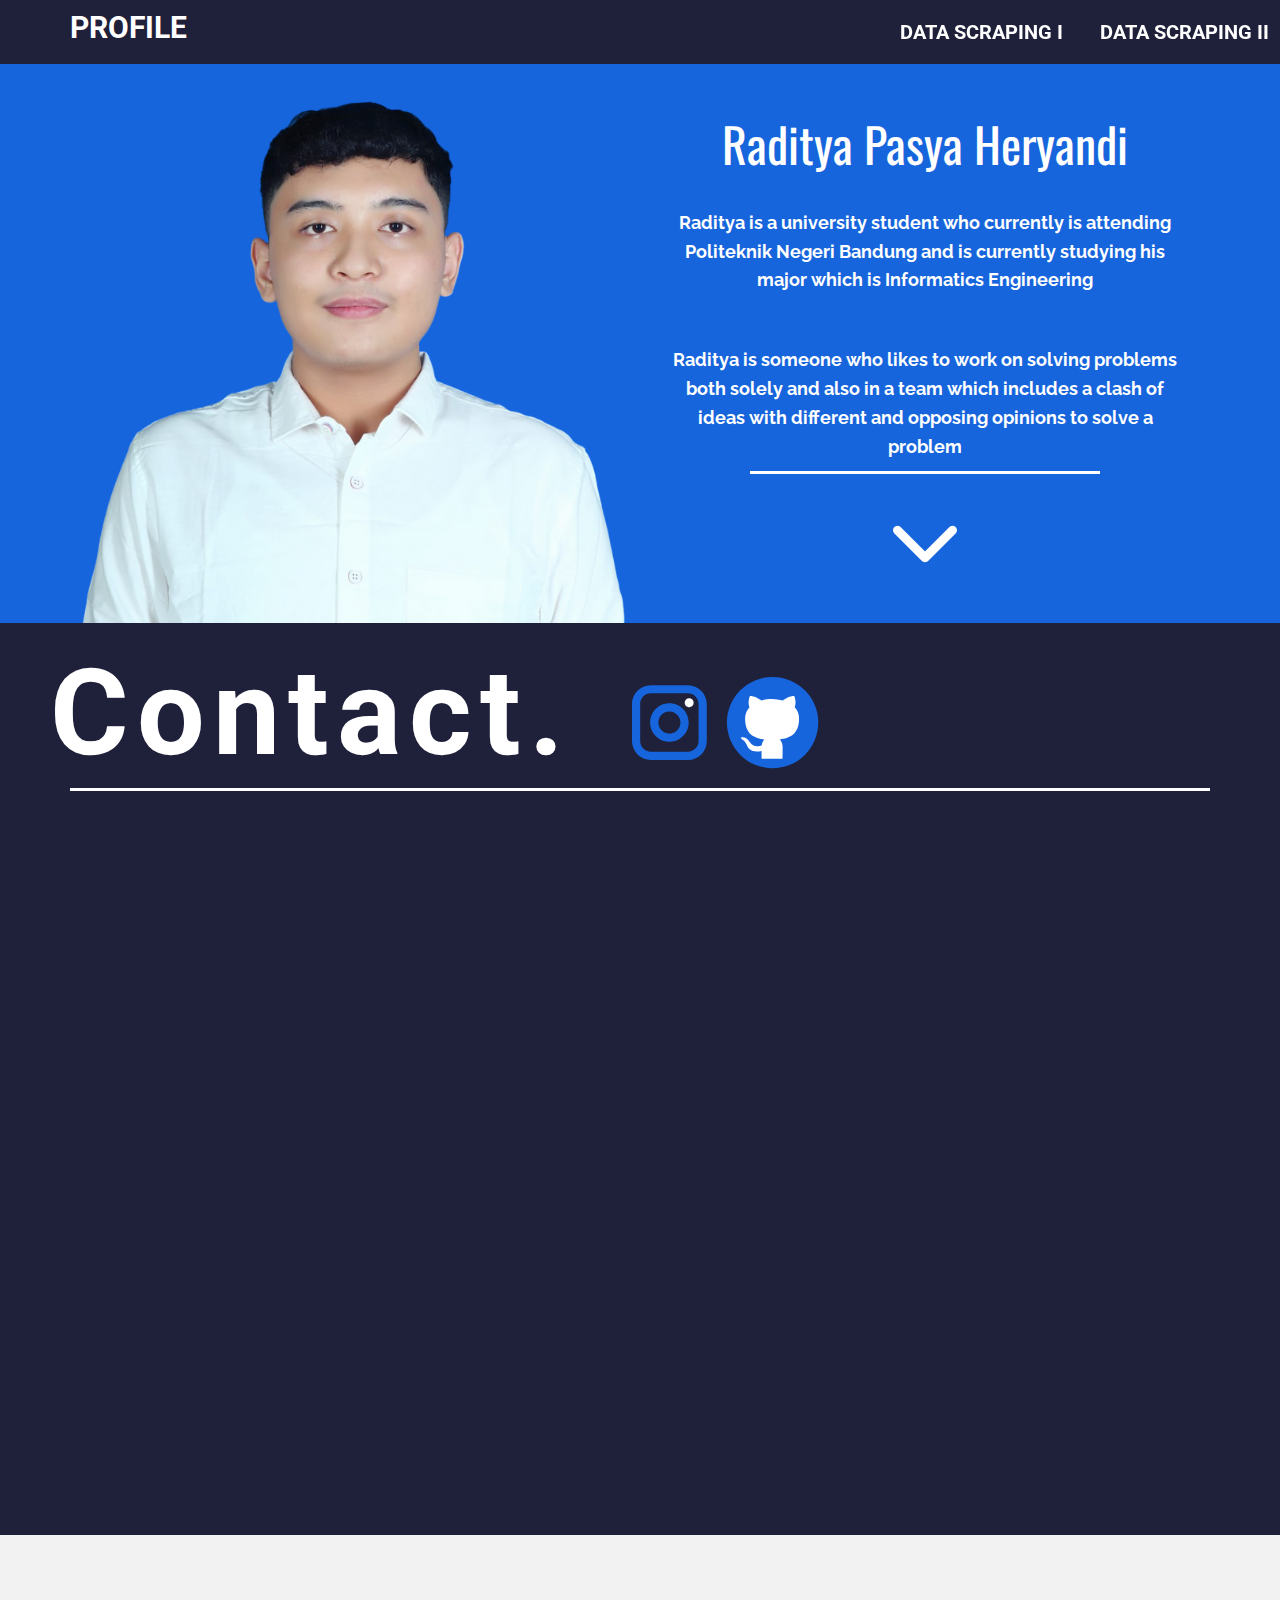
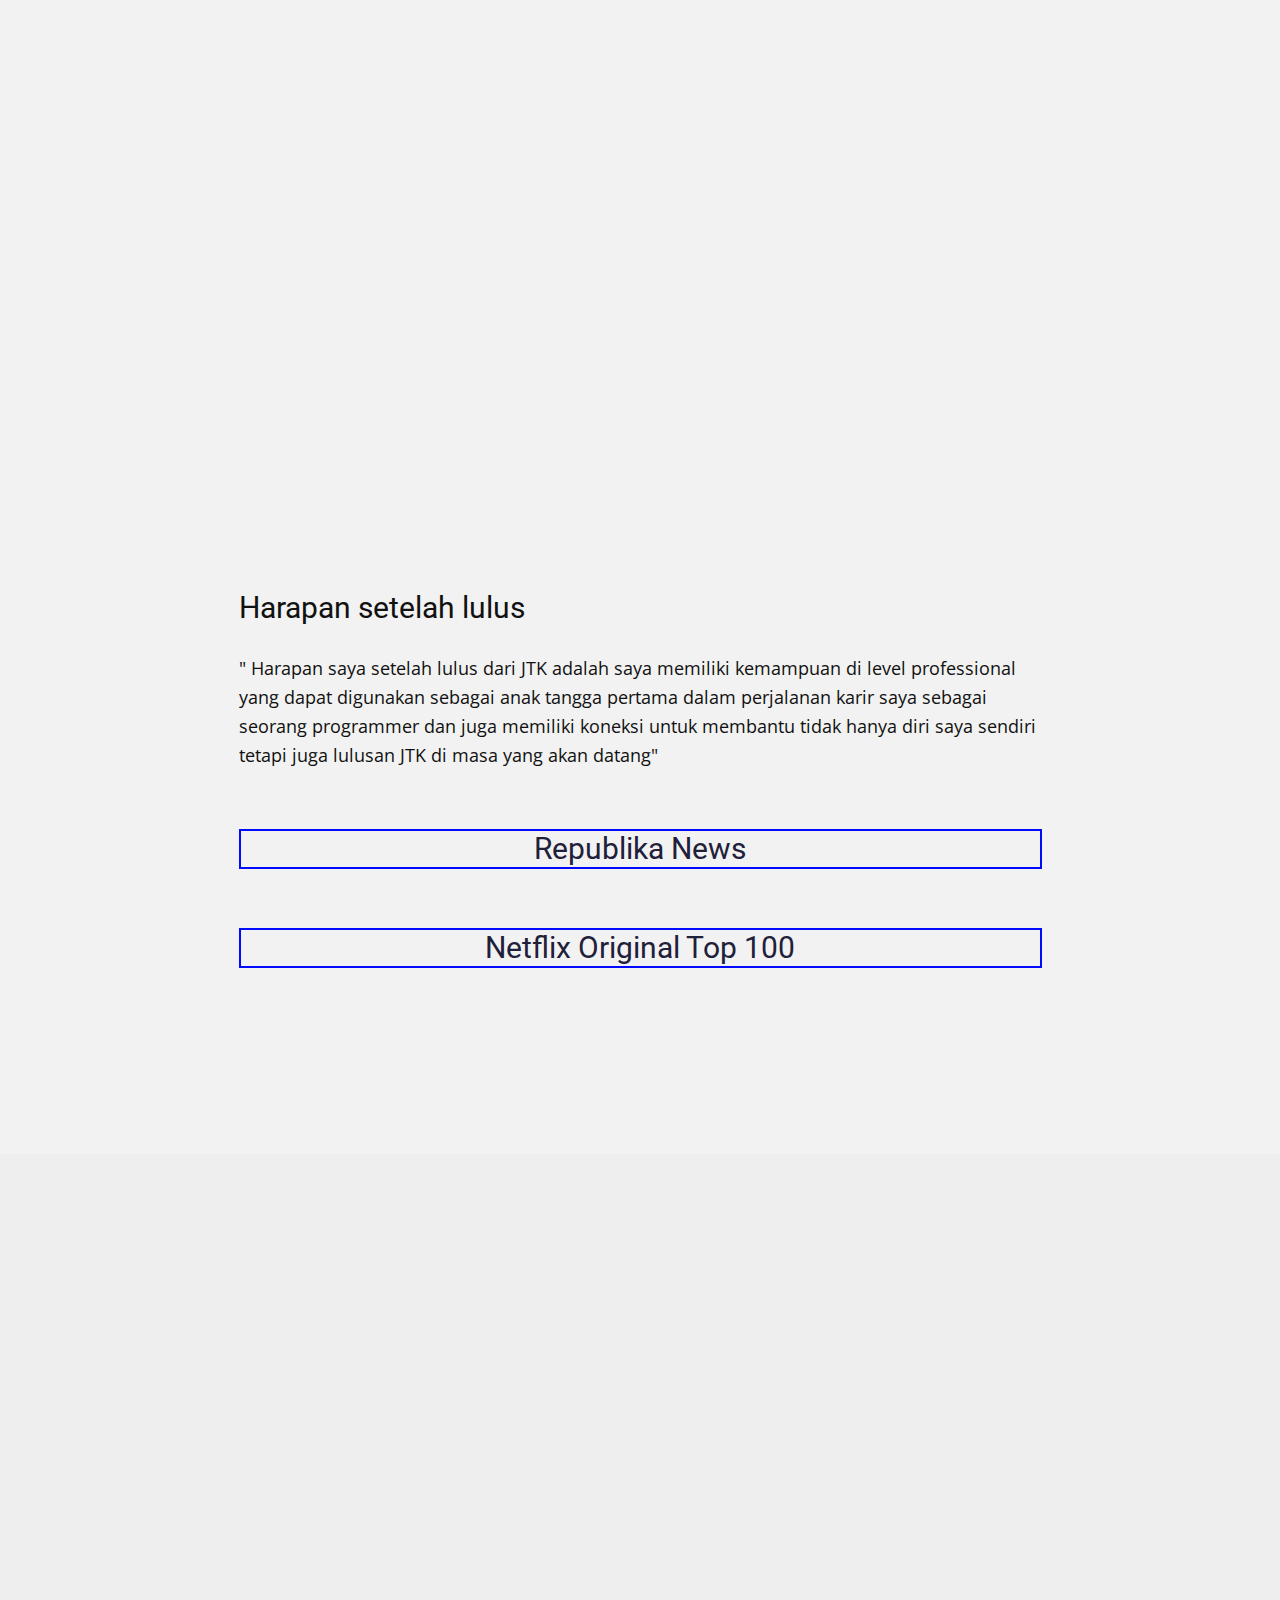
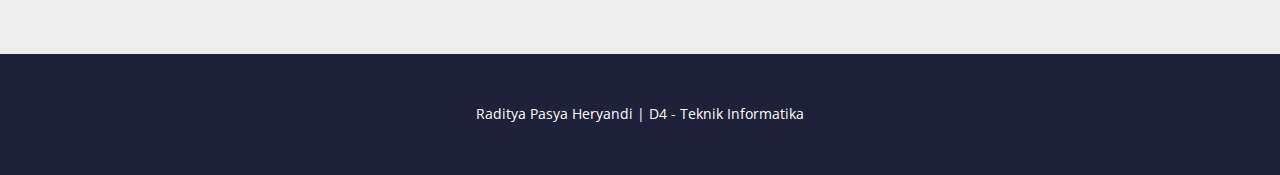
<file: index.html>
<!DOCTYPE html>
<html style="font-size: 16px;">
  <head>
    <meta name="viewport" content="width=device-width, initial-scale=1.0">
    <meta charset="utf-8">
    <meta name="keywords" content="portfolio">
    <meta name="description" content="">
    <meta name="page_type" content="np-template-header-footer-from-plugin">
    <title>Raditya PH</title>
    <link rel="stylesheet" href="nicepage.css" media="screen">
<link rel="stylesheet" href="Raditya-PH.css" media="screen">
    <script class="u-script" type="text/javascript" src="jquery-1.9.1.min.js" defer=""></script>
    <script class="u-script" type="text/javascript" src="nicepage.js" defer=""></script>
    <meta name="generator" content="Nicepage 4.5.5, nicepage.com">
    <link id="u-theme-google-font" rel="stylesheet" href="https://fonts.googleapis.com/css?family=Roboto:100,100i,300,300i,400,400i,500,500i,700,700i,900,900i|Open+Sans:300,300i,400,400i,500,500i,600,600i,700,700i,800,800i">
    <link id="u-page-google-font" rel="stylesheet" href="https://fonts.googleapis.com/css?family=Oswald:200,300,400,500,600,700|Raleway:100,100i,200,200i,300,300i,400,400i,500,500i,600,600i,700,700i,800,800i,900,900i">
    
    
    
    
    
    
    <script type="application/ld+json">{
		"@context": "http://schema.org",
		"@type": "Organization",
		"name": ""
}</script>

<script type="text/javascript">
  $(function(){
      $.get('headline.json',function(obj){

          var str = "<table border=1;>";

          str+="<tr><td>No</td><td>Judul Headline</td><td>Kategori</td><td>Publikasi</td><td>Waktu Scraping</td></tr>";

          $.each(obj, function(n,data){
              str+="<tr><td>"+(n+1)+"</td>";
              str+="<td>"+data.Judul+"</td>";
              str+="<td>"+data.Kategori+"</td>";
              str+="<td>"+data.Waktu_publish+"</td>";
              str+="<td>"+data.Waktu_scrapping+"</td></tr>";
          });
          
          str += "</table>";
          $('#headline_json').html(str);
      });
  });
</script>


    <meta name="theme-color" content="#1f203a">
    <meta property="og:title" content="Raditya PH">
    <meta property="og:type" content="website">
  </head>
  <body data-home-page="https://website1464631.nicepage.io/Raditya-PH.html?version=259bb957-b21d-436d-8019-675a8b0368ab" data-home-page-title="Raditya PH" class="u-body u-xl-mode"><header class="u-clearfix u-header u-palette-1-base u-header" id="sec-ab9d"><div class="u-clearfix u-sheet u-sheet-1">
        <h3 class="u-headline u-text u-text-1">
          <a href="/">PROFILE</a>
          <a href="News.html" style = font-size:20px;top:20px;left:900px;position:fixed;>DATA SCRAPING I</a>
          <a href="Netflixs.html" style = font-size:20px;top:20px;left:1100px;position:fixed;>DATA SCRAPING II</a>
        </h3>
      </div></header>
    <section class="u-align-left u-clearfix u-palette-1-base u-valign-middle u-section-1" id="carousel_2505">
      <div class="u-custom-color-3 u-expanded-width u-shape u-shape-rectangle u-shape-1"></div>
      <div class="u-clearfix u-layout-wrap u-layout-wrap-1">
        <div class="u-layout">
          <div class="u-layout-row">
            <div class="u-container-style u-image u-layout-cell u-right-cell u-size-30 u-image-1" data-image-width="720" data-image-height="1080" data-animation-name="customAnimationIn" data-animation-duration="2500" data-animation-direction="" data-animation-delay="500">
              <div class="u-container-layout u-container-layout-1"></div>
            </div>
            <div class="u-container-style u-layout-cell u-left-cell u-size-30 u-layout-cell-2">
              <div class="u-container-layout u-container-layout-2">
                <h1 class="u-align-center u-custom-font u-font-oswald u-text u-text-1">Raditya Pasya Heryandi</h1>
                <p class="u-align-center u-custom-font u-font-raleway u-text u-text-2">
                  <span style="font-size: 18px;"><b>Raditya is a university student who currently is attending Politeknik Negeri Bandung and is currently studying his major which is Informatics Engineering</b>
                  </span>
                  <br>
                  <br>
                  <br>
                  <span style="font-size: 18px;"><b>Raditya is someone who likes to work on solving problems both solely and also in a team which includes a clash of ideas with different and opposing opinions to solve a problem</b>
                  </span>
                </p>
                <div class="u-border-3 u-border-white u-line u-line-horizontal u-line-1"></div><span class="u-file-icon u-icon u-text-white u-icon-1"><img src="images/1.png" alt=""></span>
              </div>
            </div>
          </div>
        </div>
      </div>
      <h1 class="u-text u-text-body-alt-color u-text-3" data-animation-name="customAnimationIn" data-animation-duration="1000">Contact.</h1>
      <div class="u-social-icons u-spacing-10 u-social-icons-1">
        <a class="u-social-url" title="instagram" target="_blank" href="https://www.instagram.com/raditphr/"><span class="u-icon u-social-icon u-social-instagram u-text-custom-color-3 u-icon-2"><svg class="u-svg-link" preserveAspectRatio="xMidYMin slice" viewBox="0 0 112 112" style=""><use xlink:href="#svg-cbbf"></use></svg><svg class="u-svg-content" viewBox="0 0 112 112" x="0" y="0" id="svg-cbbf"><path fill="currentColor" d="M55.9,32.9c-12.8,0-23.2,10.4-23.2,23.2s10.4,23.2,23.2,23.2s23.2-10.4,23.2-23.2S68.7,32.9,55.9,32.9z
	 M55.9,69.4c-7.4,0-13.3-6-13.3-13.3c-0.1-7.4,6-13.3,13.3-13.3s13.3,6,13.3,13.3C69.3,63.5,63.3,69.4,55.9,69.4z"></path><path fill="#FFFFFF" d="M79.7,26.8c-3,0-5.4,2.5-5.4,5.4s2.5,5.4,5.4,5.4c3,0,5.4-2.5,5.4-5.4S82.7,26.8,79.7,26.8z"></path><path fill="currentColor" d="M78.2,11H33.5C21,11,10.8,21.3,10.8,33.7v44.7c0,12.6,10.2,22.8,22.7,22.8h44.7c12.6,0,22.7-10.2,22.7-22.7
	V33.7C100.8,21.1,90.6,11,78.2,11z M91,78.4c0,7.1-5.8,12.8-12.8,12.8H33.5c-7.1,0-12.8-5.8-12.8-12.8V33.7
	c0-7.1,5.8-12.8,12.8-12.8h44.7c7.1,0,12.8,5.8,12.8,12.8V78.4z"></path></svg></span>
        </a>
        <a class="u-social-url" target="_blank" data-type="Github" title="Github" href="https://github.com/RaditPasya"><span class="u-icon u-social-github u-social-icon u-text-custom-color-3 u-icon-3"><svg class="u-svg-link" preserveAspectRatio="xMidYMin slice" viewBox="0 0 112 112" style=""><use xlink:href="#svg-c22e"></use></svg><svg class="u-svg-content" viewBox="0 0 112 112" x="0" y="0" id="svg-c22e"><circle fill="currentColor" cx="56.1" cy="56.1" r="55"></circle><path fill="#FFFFFF" d="M88,51.3c0-5.5-1.9-10.2-5.3-13.7c0.6-1.3,2.3-6.5-0.5-13.5c0,0-4.2-1.4-14,5.3c-4.1-1.1-8.4-1.7-12.7-1.8
	c-4.3,0-8.7,0.6-12.7,1.8c-9.7-6.6-14-5.3-14-5.3c-2.8,7-1,12.2-0.5,13.5C25,41.2,23,45.7,23,51.3c0,19.6,11.9,23.9,23.3,25.2
	c-1.5,1.3-2.8,3.5-3.2,6.8c-3,1.3-10.2,3.6-14.9-4.3c0,0-2.7-4.9-7.8-5.3c0,0-5-0.1-0.4,3.1c0,0,3.3,1.6,5.6,7.5c0,0,3,9.1,17.2,6
	c0,4.3,0.1,8.3,0.1,9.5h25.2c0-1.7,0.1-7.2,0.1-14c0-4.7-1.7-7.9-3.4-9.4C76,75.2,88,70.9,88,51.3z"></path></svg></span>
        </a>
      </div>
    </section>
    <section class="u-align-left u-clearfix u-palette-1-base u-section-2" id="sec-34ca">
      <div class="u-clearfix u-sheet u-sheet-1">
        <div class="u-border-3 u-border-white u-expanded-width u-line u-line-horizontal u-line-1"></div>
        <div class="u-container-style u-group u-palette-1-base u-group-1" data-animation-name="customAnimationIn" data-animation-duration="1000">
          <div class="u-container-layout u-container-layout-1">
            <h1 class="u-text u-text-body-alt-color u-text-1">Technical Skills</h1>
            <h3 class="u-text u-text-2">"A good craftsman never blames his tools"</h3>
            <ul class="u-text u-text-3">
              <li> Programming language : C and Java</li>
              <li> Programs&nbsp; &nbsp; &nbsp; &nbsp; &nbsp; &nbsp; &nbsp; &nbsp; &nbsp; &nbsp; &nbsp; &nbsp; &nbsp;: Microsoft Word , Microsoft Excel, Clip Studio Paint</li>
              <li>Languages&nbsp; &nbsp; &nbsp; &nbsp; &nbsp; &nbsp; &nbsp; &nbsp; &nbsp; &nbsp; &nbsp; &nbsp;: Indonesian (Mother tongue) , English, Sundanese<br>
              </li>
              <li>Soft Skills&nbsp; &nbsp; &nbsp; &nbsp; &nbsp; &nbsp; &nbsp; &nbsp; &nbsp; &nbsp; &nbsp; &nbsp; &nbsp;: Public speaking</li>
            </ul>
          </div>
        </div>
      </div>
    </section>
    <section class="u-align-center u-clearfix u-grey-5 u-section-3" id="sec-11fa">
      <div class="u-clearfix u-sheet u-sheet-1">
        <div class="u-align-center u-container-style u-group u-group-1" data-animation-name="customAnimationIn" data-animation-duration="1000">
          <div class="u-container-layout">
            <h1 class="u-text u-text-default u-text-1">DRAWING</h1>
            <div class="u-expanded-width u-palette-1-base u-shape u-shape-rectangle u-shape-1"></div>
            <div class="u-shape u-shape-rectangle u-white u-shape-2"></div>
            <div id="carousel-2ceb" data-interval="5000" data-u-ride="carousel" class="u-carousel u-slider u-slider-1">
              <ol class="u-absolute-hcenter u-carousel-indicators u-carousel-indicators-1">
                <li data-u-target="#carousel-2ceb" class="u-active u-custom-color-3" data-u-slide-to="0"></li>
                <li data-u-target="#carousel-2ceb" class="u-custom-color-3" data-u-slide-to="1"></li>
                <li data-u-target="#carousel-2ceb" class="u-custom-color-3" data-u-slide-to="2"></li>
                <li data-u-target="#carousel-2ceb" class="u-custom-color-3" data-u-slide-to="3"></li>
              </ol>
              <div class="u-carousel-inner" role="listbox">
                <div class="u-active u-align-center u-carousel-item u-container-style u-shape-rectangle u-slide">
                  <div class="u-container-layout u-container-layout-2">
                    <img class="u-image u-image-default u-preserve-proportions u-image-1" src="images/pp-removebg-preview.png" alt="" data-image-width="500" data-image-height="500">
                  </div>
                </div>
                <div class="u-align-center u-carousel-item u-container-style u-image u-slide u-image-2" data-image-width="1680" data-image-height="1050">
                  <div class="u-container-layout u-container-layout-3"></div>
                </div>
                <div class="u-carousel-item u-container-style u-image u-slide u-image-3" data-image-width="1280" data-image-height="576">
                  <div class="u-container-layout u-container-layout-4"></div>
                </div>
                <div class="u-carousel-item u-container-style u-image u-slide u-image-4" data-image-width="730" data-image-height="1080">
                  <div class="u-container-layout u-valign-middle u-container-layout-5"></div>
                </div>
              </div>
              <a class="u-absolute-vcenter u-carousel-control u-carousel-control-prev u-icon-circle u-spacing-9 u-white u-carousel-control-1" href="#carousel-2ceb" role="button" data-u-slide="prev">
                <span aria-hidden="true">
                  <svg viewBox="0 0 477.175 477.175"><path d="M145.188,238.575l215.5-215.5c5.3-5.3,5.3-13.8,0-19.1s-13.8-5.3-19.1,0l-225.1,225.1c-5.3,5.3-5.3,13.8,0,19.1l225.1,225
                    c2.6,2.6,6.1,4,9.5,4s6.9-1.3,9.5-4c5.3-5.3,5.3-13.8,0-19.1L145.188,238.575z"></path></svg>
                </span>
                <span class="sr-only">+Previous</span>
              </a>
              <a class="u-absolute-vcenter u-carousel-control u-carousel-control-next u-icon-circle u-spacing-9 u-white u-carousel-control-2" href="#carousel-2ceb" role="button" data-u-slide="next">
                <span aria-hidden="true">
                  <svg viewBox="0 0 477.175 477.175"><path d="M360.731,229.075l-225.1-225.1c-5.3-5.3-13.8-5.3-19.1,0s-5.3,13.8,0,19.1l215.5,215.5l-215.5,215.5
                    c-5.3,5.3-5.3,13.8,0,19.1c2.6,2.6,6.1,4,9.5,4c3.4,0,6.9-1.3,9.5-4l225.1-225.1C365.931,242.875,365.931,234.275,360.731,229.075z"></path></svg>
                </span>
                <span class="sr-only">+Next</span>
              </a>
            </div>
            <p class="u-custom-font u-font-raleway u-text u-text-default u-text-2">One of Raditya's hobbies is drawing and here are 4 of his works.</p>
          </div>
        </div>
      </div>
    </section>
    <section class="u-clearfix u-grey-5 u-section-4" id="sec-90b6">
      <div class="u-clearfix u-sheet u-sheet-1">
        <h3 class="u-align-left u-text u-text-1">Harapan setelah lulus</h3>
        <p class="u-align-left u-text u-text-2">" Harapan saya setelah lulus dari JTK adalah saya memiliki kemampuan di level professional yang dapat digunakan sebagai anak tangga pertama dalam perjalanan karir saya sebagai seorang programmer dan juga memiliki koneksi untuk membantu tidak hanya diri saya sendiri tetapi juga lulusan JTK di masa yang akan datang"</p>
        <a href="News.html">
          <h3 style="text-align:center; border:2px solid #000AFF" class="u-text u-text-3">Republika News</h3>
        </a>
        <a href="Netflixs.html">
          <h3 style="text-align:center; border:2px solid #000AFF" class="u-text u-text-3">Netflix Original Top 100</h3>
        </a>
      </div>
    </section>
    <section class="u-clearfix u-grey-light-2 u-typography-custom-page-typography-12--Map u-section-5" id="sec-5b16">
      <div class="u-clearfix u-sheet u-sheet-1">
        <div class="u-expanded u-grey-light-2 u-map">
          <div class="embed-responsive">
            <iframe class="embed-responsive-item" src="https://www.google.com/maps/embed?pb=!1m18!1m12!1m3!1d3961.153515811438!2d107.57158381434702!3d-6.8722020691489565!2m3!1f0!2f0!3f0!3m2!1i1024!2i768!4f13.1!3m3!1m2!1s0x2e68e420abc30acf%3A0x10569255865460a5!2sPoliteknik%20Negeri%20Bandung!5e0!3m2!1sen!2sid!4v1645416007720!5m2!1sen!2sid" data-map="[base64]"></iframe>
          </div>
        </div>
      </div>
    </section>
    
    <div id="headline_json"></div>
    
    <footer class="u-align-center u-clearfix u-footer u-palette-1-base u-footer" id="sec-0f65"><div class="u-clearfix u-sheet u-sheet-1">
        <p class="u-small-text u-text u-text-variant u-text-1">Raditya Pasya Heryandi | D4 - Teknik Informatika</p>
      </div></footer>
  </body>
</html>
</file>
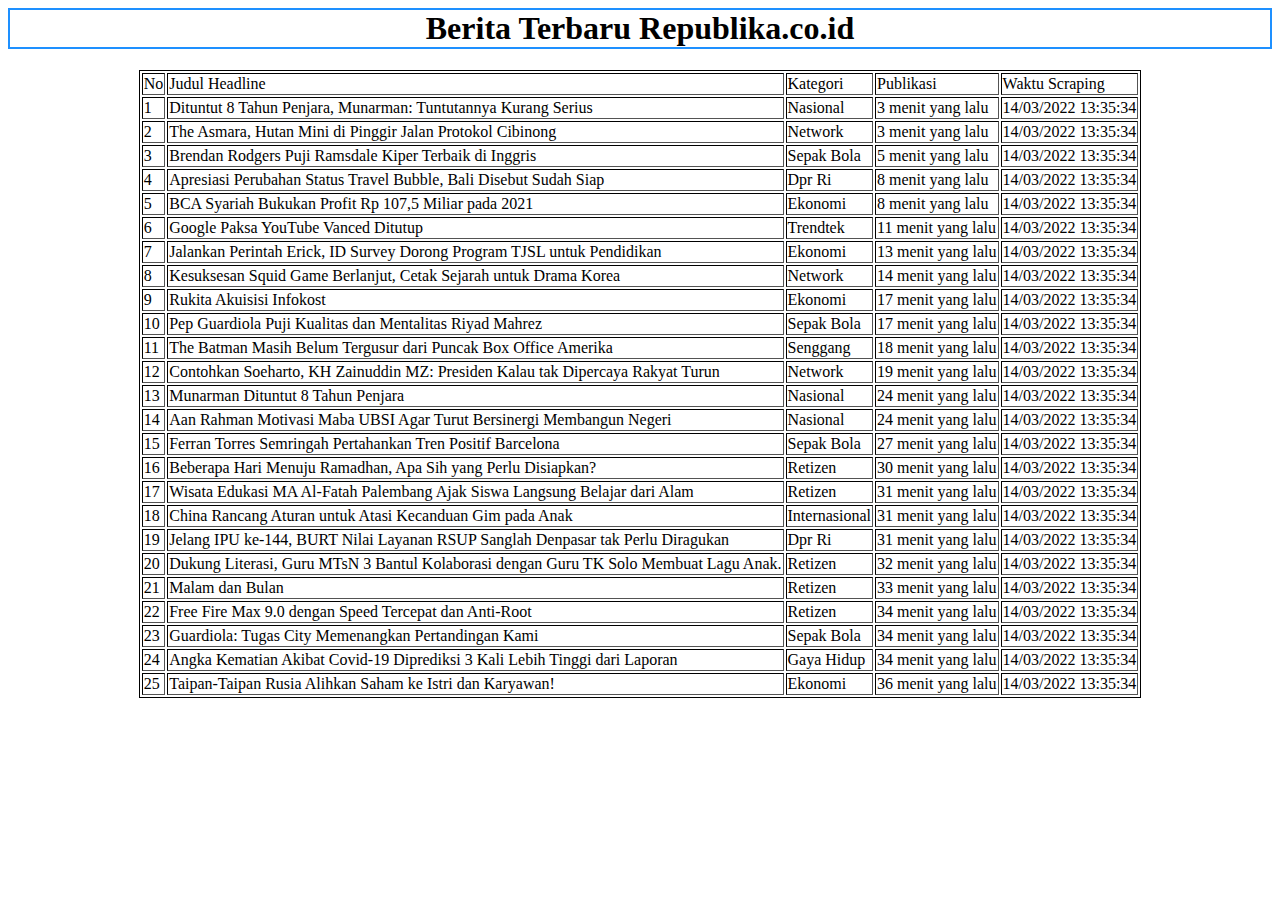
<file: headline_json.html>
<html>
<head>
        <title >Membaca File Json</title>
        <script src="jquery-1.9.1.min.js"></script>

    <script type="text/javascript">
            $(function(){
                $.get('headline.json',function(obj){

                    var str = "<table border=1;>";

                    str+="<tr><td>No</td><td>Judul Headline</td><td>Kategori</td><td>Publikasi</td><td>Waktu Scraping</td></tr>";

                    $.each(obj, function(n,data){
                        str+="<tr><td>"+(n+1)+"</td>";
                        str+="<td>"+data.Judul+"</td>";
                        str+="<td>"+data.Kategori+"</td>";
                        str+="<td>"+data.Waktu_publish+"</td>";
                        str+="<td>"+data.Waktu_scrapping+"</td></tr>";
                    });
                    
                    str += "</table>";
                    $('#headline_json').html(str);
                });
            });
        </script>
</head>
<body>
    <body ></body>
    <h1 style="text-align:center; border:2px solid DodgerBlue;" > Berita Terbaru Republika.co.id</h1>
    <style>
        table {border:1px solid black;margin-left:auto;margin-right:auto;}
    </style>
    </table>
    <div id="headline_json"></div>
</body>
</html>
</file>
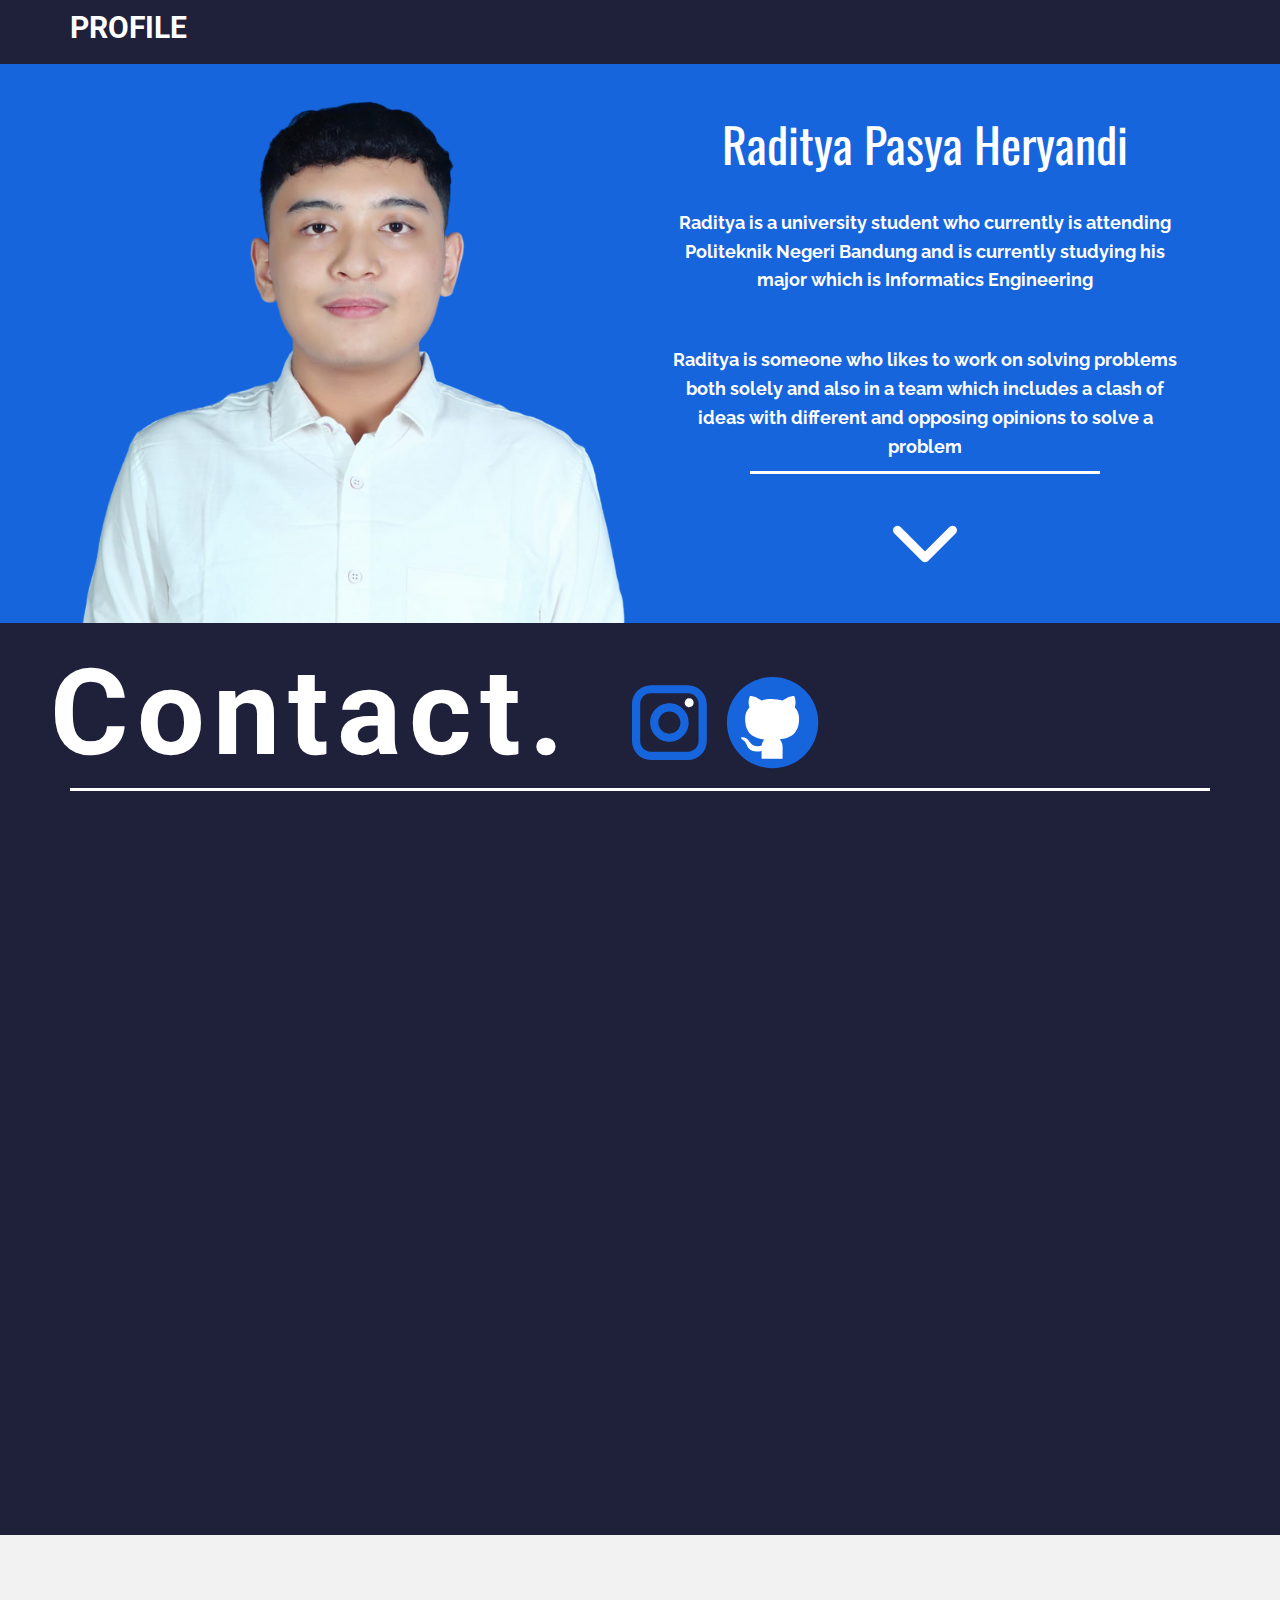
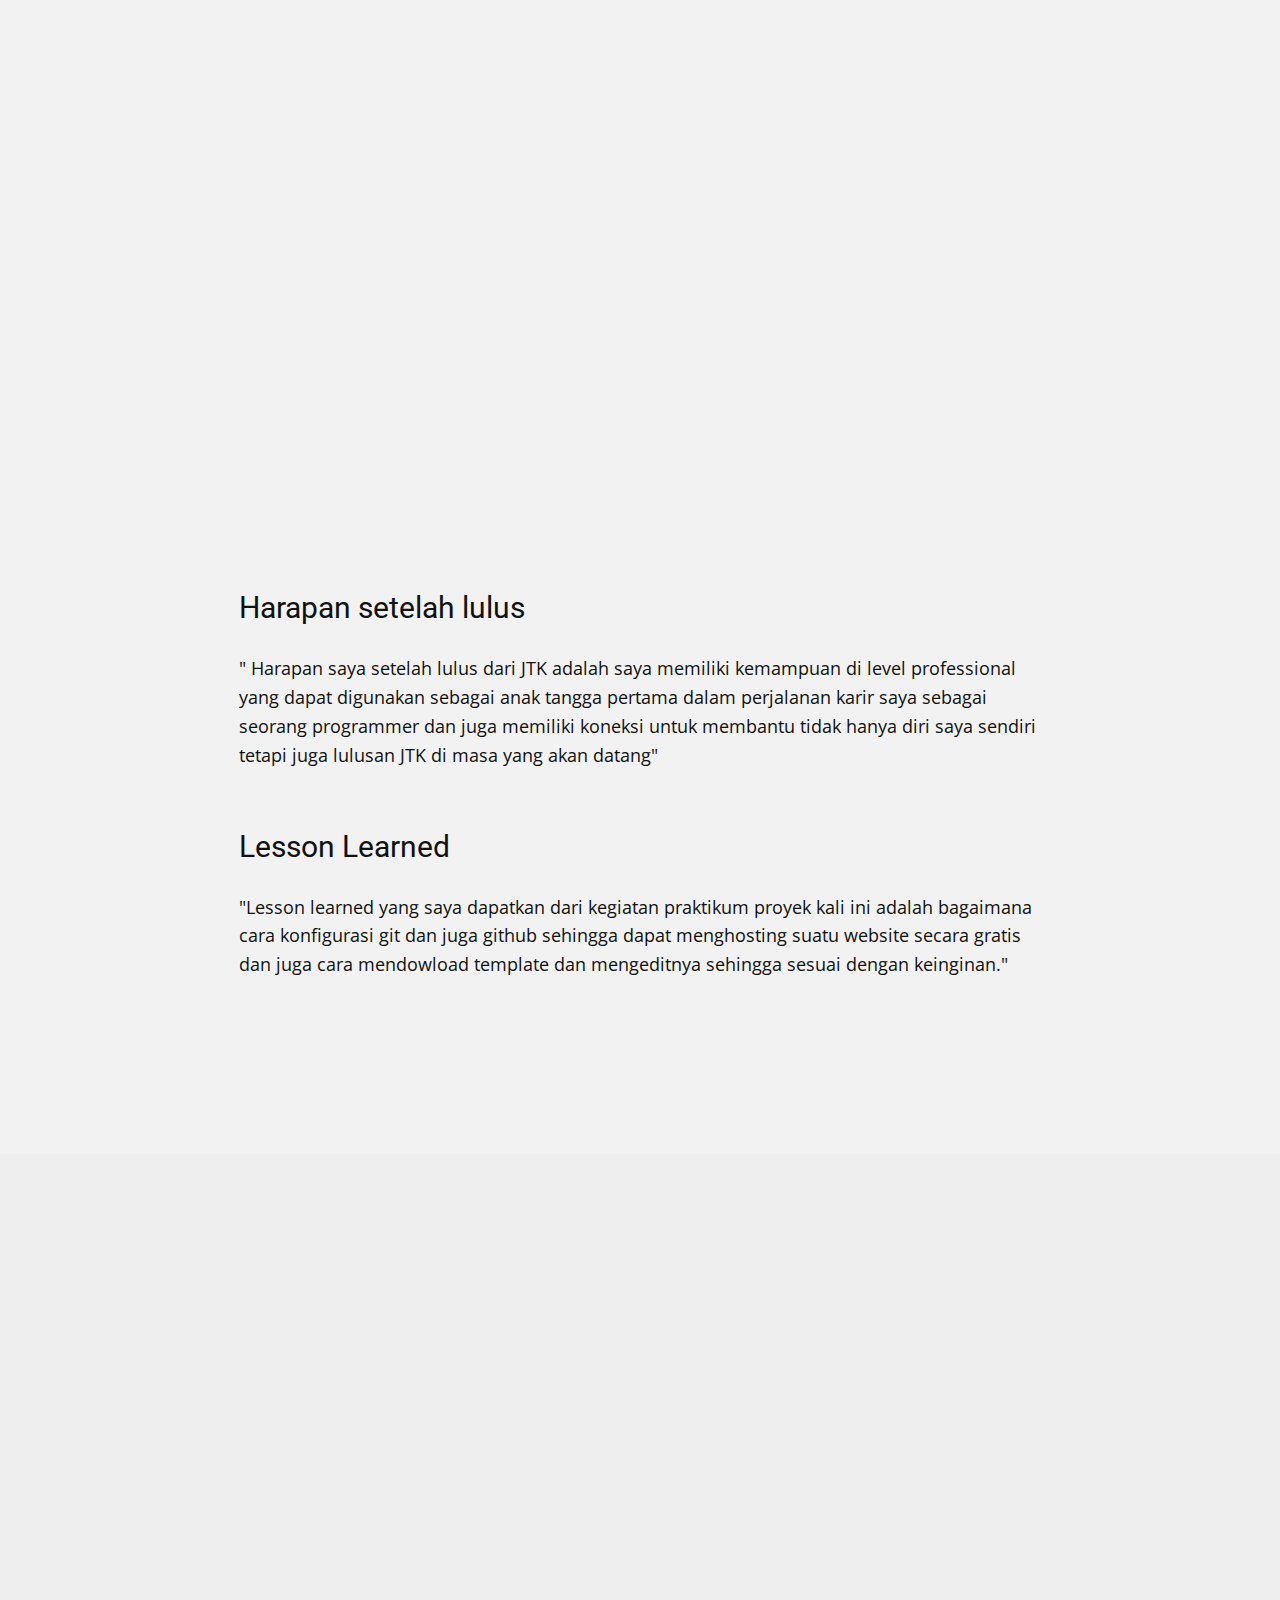
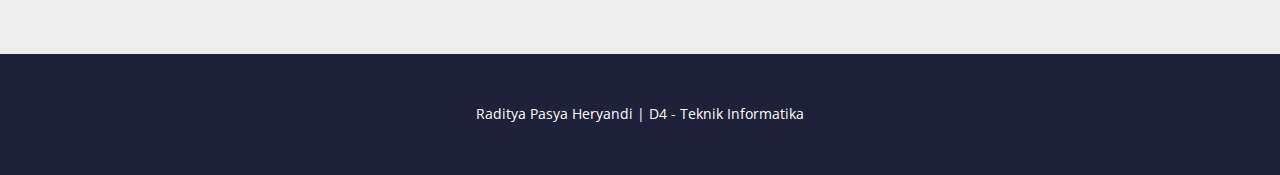
<file: home-page-1.html>
<!DOCTYPE html>
<html style="font-size: 16px;">
  <head>
    <meta name="viewport" content="width=device-width, initial-scale=1.0">
    <meta charset="utf-8">
    <meta name="keywords" content="portfolio">
    <meta name="description" content="">
    <meta name="page_type" content="np-template-header-footer-from-plugin">
    <title>Website Raditya</title>
    <link rel="stylesheet" href="nicepage.css" media="screen">
<link rel="stylesheet" href="home-page-1.css" media="screen">
    <script class="u-script" type="text/javascript" src="jquery-1.9.1.min.js" defer=""></script>
    <script class="u-script" type="text/javascript" src="nicepage.js" defer=""></script>
    <meta name="generator" content="Nicepage 4.5.5, nicepage.com">
    <link id="u-theme-google-font" rel="stylesheet" href="https://fonts.googleapis.com/css?family=Roboto:100,100i,300,300i,400,400i,500,500i,700,700i,900,900i|Open+Sans:300,300i,400,400i,500,500i,600,600i,700,700i,800,800i">
    <link id="u-page-google-font" rel="stylesheet" href="https://fonts.googleapis.com/css?family=Oswald:200,300,400,500,600,700|Raleway:100,100i,200,200i,300,300i,400,400i,500,500i,600,600i,700,700i,800,800i,900,900i">
    
    
    
    
    
    
    <script type="application/ld+json">{
		"@context": "http://schema.org",
		"@type": "Organization",
		"name": ""
}</script>
    <meta name="theme-color" content="#1f203a">
    <meta property="og:title" content="home page 1">
    <meta property="og:type" content="website">
  </head>
  <body class="u-body u-xl-mode"><header class="u-clearfix u-header u-palette-1-base u-header" id="sec-ab9d"><div class="u-clearfix u-sheet u-sheet-1">
        <h3 class="u-headline u-text u-text-1">
          <a href="/">PROFILE</a>
        </h3>
      </div></header>
    <section class="u-align-left u-clearfix u-palette-1-base u-valign-middle u-section-1" id="carousel_2505">
      <div class="u-custom-color-3 u-expanded-width u-shape u-shape-rectangle u-shape-1"></div>
      <div class="u-clearfix u-layout-wrap u-layout-wrap-1">
        <div class="u-layout">
          <div class="u-layout-row">
            <div class="u-container-style u-image u-layout-cell u-right-cell u-size-30 u-image-1" data-image-width="720" data-image-height="1080" data-animation-name="customAnimationIn" data-animation-duration="2500" data-animation-direction="" data-animation-delay="500">
              <div class="u-container-layout u-container-layout-1"></div>
            </div>
            <div class="u-container-style u-layout-cell u-left-cell u-size-30 u-layout-cell-2">
              <div class="u-container-layout u-container-layout-2">
                <h1 class="u-align-center u-custom-font u-font-oswald u-text u-text-1">Raditya Pasya Heryandi</h1>
                <p class="u-align-center u-custom-font u-font-raleway u-text u-text-2">
                  <span style="font-size: 18px;"><b>Raditya is a university student who currently is attending Politeknik Negeri Bandung and is currently studying his major which is Informatics Engineering</b>
                  </span>
                  <br>
                  <br>
                  <br>
                  <span style="font-size: 18px;"><b>Raditya is someone who likes to work on solving problems both solely and also in a team which includes a clash of ideas with different and opposing opinions to solve a problem</b>
                  </span>
                </p>
                <div class="u-border-3 u-border-white u-line u-line-horizontal u-line-1"></div><span class="u-file-icon u-icon u-text-white u-icon-1"><img src="images/1.png" alt=""></span>
              </div>
            </div>
          </div>
        </div>
      </div>
      <h1 class="u-text u-text-body-alt-color u-text-3" data-animation-name="customAnimationIn" data-animation-duration="1000">Contact.</h1>
      <div class="u-social-icons u-spacing-10 u-social-icons-1">
        <a class="u-social-url" title="instagram" target="_blank" href="https://www.instagram.com/raditphr/"><span class="u-icon u-social-icon u-social-instagram u-text-custom-color-3 u-icon-2"><svg class="u-svg-link" preserveAspectRatio="xMidYMin slice" viewBox="0 0 112 112" style=""><use xlink:href="#svg-cbbf"></use></svg><svg class="u-svg-content" viewBox="0 0 112 112" x="0" y="0" id="svg-cbbf"><path fill="currentColor" d="M55.9,32.9c-12.8,0-23.2,10.4-23.2,23.2s10.4,23.2,23.2,23.2s23.2-10.4,23.2-23.2S68.7,32.9,55.9,32.9z
	 M55.9,69.4c-7.4,0-13.3-6-13.3-13.3c-0.1-7.4,6-13.3,13.3-13.3s13.3,6,13.3,13.3C69.3,63.5,63.3,69.4,55.9,69.4z"></path><path fill="#FFFFFF" d="M79.7,26.8c-3,0-5.4,2.5-5.4,5.4s2.5,5.4,5.4,5.4c3,0,5.4-2.5,5.4-5.4S82.7,26.8,79.7,26.8z"></path><path fill="currentColor" d="M78.2,11H33.5C21,11,10.8,21.3,10.8,33.7v44.7c0,12.6,10.2,22.8,22.7,22.8h44.7c12.6,0,22.7-10.2,22.7-22.7
	V33.7C100.8,21.1,90.6,11,78.2,11z M91,78.4c0,7.1-5.8,12.8-12.8,12.8H33.5c-7.1,0-12.8-5.8-12.8-12.8V33.7
	c0-7.1,5.8-12.8,12.8-12.8h44.7c7.1,0,12.8,5.8,12.8,12.8V78.4z"></path></svg></span>
        </a>
        <a class="u-social-url" target="_blank" data-type="Github" title="Github" href="https://github.com/RaditPasya"><span class="u-icon u-social-github u-social-icon u-text-custom-color-3 u-icon-3"><svg class="u-svg-link" preserveAspectRatio="xMidYMin slice" viewBox="0 0 112 112" style=""><use xlink:href="#svg-c22e"></use></svg><svg class="u-svg-content" viewBox="0 0 112 112" x="0" y="0" id="svg-c22e"><circle fill="currentColor" cx="56.1" cy="56.1" r="55"></circle><path fill="#FFFFFF" d="M88,51.3c0-5.5-1.9-10.2-5.3-13.7c0.6-1.3,2.3-6.5-0.5-13.5c0,0-4.2-1.4-14,5.3c-4.1-1.1-8.4-1.7-12.7-1.8
	c-4.3,0-8.7,0.6-12.7,1.8c-9.7-6.6-14-5.3-14-5.3c-2.8,7-1,12.2-0.5,13.5C25,41.2,23,45.7,23,51.3c0,19.6,11.9,23.9,23.3,25.2
	c-1.5,1.3-2.8,3.5-3.2,6.8c-3,1.3-10.2,3.6-14.9-4.3c0,0-2.7-4.9-7.8-5.3c0,0-5-0.1-0.4,3.1c0,0,3.3,1.6,5.6,7.5c0,0,3,9.1,17.2,6
	c0,4.3,0.1,8.3,0.1,9.5h25.2c0-1.7,0.1-7.2,0.1-14c0-4.7-1.7-7.9-3.4-9.4C76,75.2,88,70.9,88,51.3z"></path></svg></span>
        </a>
      </div>
    </section>
    <section class="u-align-left u-clearfix u-palette-1-base u-section-2" id="sec-34ca">
      <div class="u-clearfix u-sheet u-sheet-1">
        <div class="u-border-3 u-border-white u-expanded-width u-line u-line-horizontal u-line-1"></div>
        <div class="u-container-style u-group u-palette-1-base u-group-1" data-animation-name="customAnimationIn" data-animation-duration="1000">
          <div class="u-container-layout u-container-layout-1">
            <h1 class="u-text u-text-body-alt-color u-text-1">Technical Skills</h1>
            <h3 class="u-text u-text-2">"A good craftsman never blames his tools"</h3>
            <ul class="u-text u-text-3">
              <li> Programming language : C and Java</li>
              <li> Programs&nbsp; &nbsp; &nbsp; &nbsp; &nbsp; &nbsp; &nbsp; &nbsp; &nbsp; &nbsp; &nbsp; &nbsp; &nbsp;: Microsoft Word , Microsoft Excel, Clip Studio Paint</li>
              <li>Languages&nbsp; &nbsp; &nbsp; &nbsp; &nbsp; &nbsp; &nbsp; &nbsp; &nbsp; &nbsp; &nbsp; &nbsp;: Indonesian (Mother tongue) , English, Sundanese<br>
              </li>
              <li>Soft Skills&nbsp; &nbsp; &nbsp; &nbsp; &nbsp; &nbsp; &nbsp; &nbsp; &nbsp; &nbsp; &nbsp; &nbsp; &nbsp;: Public speaking</li>
            </ul>
          </div>
        </div>
      </div>
    </section>
    <section class="u-align-center u-clearfix u-grey-5 u-section-3" id="sec-11fa">
      <div class="u-clearfix u-sheet u-sheet-1">
        <div class="u-align-center u-container-style u-group u-group-1" data-animation-name="customAnimationIn" data-animation-duration="1000">
          <div class="u-container-layout">
            <h1 class="u-text u-text-default u-text-1">DRAWING</h1>
            <div class="u-expanded-width u-palette-1-base u-shape u-shape-rectangle u-shape-1"></div>
            <div class="u-shape u-shape-rectangle u-white u-shape-2"></div>
            <div id="carousel-2ceb" data-interval="5000" data-u-ride="carousel" class="u-carousel u-slider u-slider-1">
              <ol class="u-absolute-hcenter u-carousel-indicators u-carousel-indicators-1">
                <li data-u-target="#carousel-2ceb" class="u-active u-custom-color-3" data-u-slide-to="0"></li>
                <li data-u-target="#carousel-2ceb" class="u-custom-color-3" data-u-slide-to="1"></li>
                <li data-u-target="#carousel-2ceb" class="u-custom-color-3" data-u-slide-to="2"></li>
              </ol>
              <div class="u-carousel-inner" role="listbox">
                <div class="u-active u-align-center u-carousel-item u-container-style u-shape-rectangle u-slide">
                  <div class="u-container-layout u-container-layout-2">
                    <img class="u-image u-image-default u-preserve-proportions u-image-1" src="images/pp-removebg-preview.png" alt="" data-image-width="500" data-image-height="500">
                  </div>
                </div>
                <div class="u-align-center u-carousel-item u-container-style u-image u-slide u-image-2" data-image-width="1680" data-image-height="1050">
                  <div class="u-container-layout u-container-layout-3"></div>
                </div>
                <div class="u-carousel-item u-container-style u-image u-slide u-image-3" data-image-width="1280" data-image-height="576">
                  <div class="u-container-layout u-container-layout-4"></div>
                </div>
              </div>
              <a class="u-absolute-vcenter u-carousel-control u-carousel-control-prev u-icon-circle u-spacing-9 u-white u-carousel-control-1" href="#carousel-2ceb" role="button" data-u-slide="prev">
                <span aria-hidden="true">
                  <svg viewBox="0 0 477.175 477.175"><path d="M145.188,238.575l215.5-215.5c5.3-5.3,5.3-13.8,0-19.1s-13.8-5.3-19.1,0l-225.1,225.1c-5.3,5.3-5.3,13.8,0,19.1l225.1,225
                    c2.6,2.6,6.1,4,9.5,4s6.9-1.3,9.5-4c5.3-5.3,5.3-13.8,0-19.1L145.188,238.575z"></path></svg>
                </span>
                <span class="sr-only">+Previous</span>
              </a>
              <a class="u-absolute-vcenter u-carousel-control u-carousel-control-next u-icon-circle u-spacing-9 u-white u-carousel-control-2" href="#carousel-2ceb" role="button" data-u-slide="next">
                <span aria-hidden="true">
                  <svg viewBox="0 0 477.175 477.175"><path d="M360.731,229.075l-225.1-225.1c-5.3-5.3-13.8-5.3-19.1,0s-5.3,13.8,0,19.1l215.5,215.5l-215.5,215.5
                    c-5.3,5.3-5.3,13.8,0,19.1c2.6,2.6,6.1,4,9.5,4c3.4,0,6.9-1.3,9.5-4l225.1-225.1C365.931,242.875,365.931,234.275,360.731,229.075z"></path></svg>
                </span>
                <span class="sr-only">+Next</span>
              </a>
            </div>
            <p class="u-custom-font u-font-raleway u-text u-text-default u-text-2">One of Raditya's hobbies is drawing and here are 3 of his works.</p>
          </div>
        </div>
      </div>
    </section>
    <section class="u-clearfix u-grey-5 u-section-4" id="sec-90b6">
      <div class="u-clearfix u-sheet u-sheet-1">
        <h3 class="u-align-left u-text u-text-1">Harapan setelah lulus</h3>
        <p class="u-align-left u-text u-text-2">" Harapan saya setelah lulus dari JTK adalah saya memiliki kemampuan di level professional yang dapat digunakan sebagai anak tangga pertama dalam perjalanan karir saya sebagai seorang programmer dan juga memiliki koneksi untuk membantu tidak hanya diri saya sendiri tetapi juga lulusan JTK di masa yang akan datang"</p>
        <h3 class="u-text u-text-3">Lesson Learned</h3>
        <p class="u-text u-text-4">"Lesson learned yang saya dapatkan dari kegiatan praktikum proyek kali ini adalah bagaimana cara konfigurasi git dan juga github sehingga dapat menghosting suatu website secara gratis dan juga cara mendowload template dan mengeditnya sehingga sesuai dengan keinginan."</p>
      </div>
    </section>
    <section class="u-clearfix u-grey-light-2 u-typography-custom-page-typography-12--Map u-section-5" id="sec-5b16">
      <div class="u-clearfix u-sheet u-sheet-1">
        <div class="u-expanded u-grey-light-2 u-map">
          <div class="embed-responsive">
            <iframe class="embed-responsive-item" src="https://www.google.com/maps/embed?pb=!1m18!1m12!1m3!1d3961.153515811438!2d107.57158381434702!3d-6.8722020691489565!2m3!1f0!2f0!3f0!3m2!1i1024!2i768!4f13.1!3m3!1m2!1s0x2e68e420abc30acf%3A0x10569255865460a5!2sPoliteknik%20Negeri%20Bandung!5e0!3m2!1sen!2sid!4v1645416007720!5m2!1sen!2sid" data-map="[base64]"></iframe>
          </div>
        </div>
      </div>
    </section>
    
    
    <footer class="u-align-center u-clearfix u-footer u-palette-1-base u-footer" id="sec-0f65"><div class="u-clearfix u-sheet u-sheet-1">
        <p class="u-small-text u-text u-text-variant u-text-1">Raditya Pasya Heryandi | D4 - Teknik Informatika</p>
      </div></footer>
  </body>
</html>
</file>
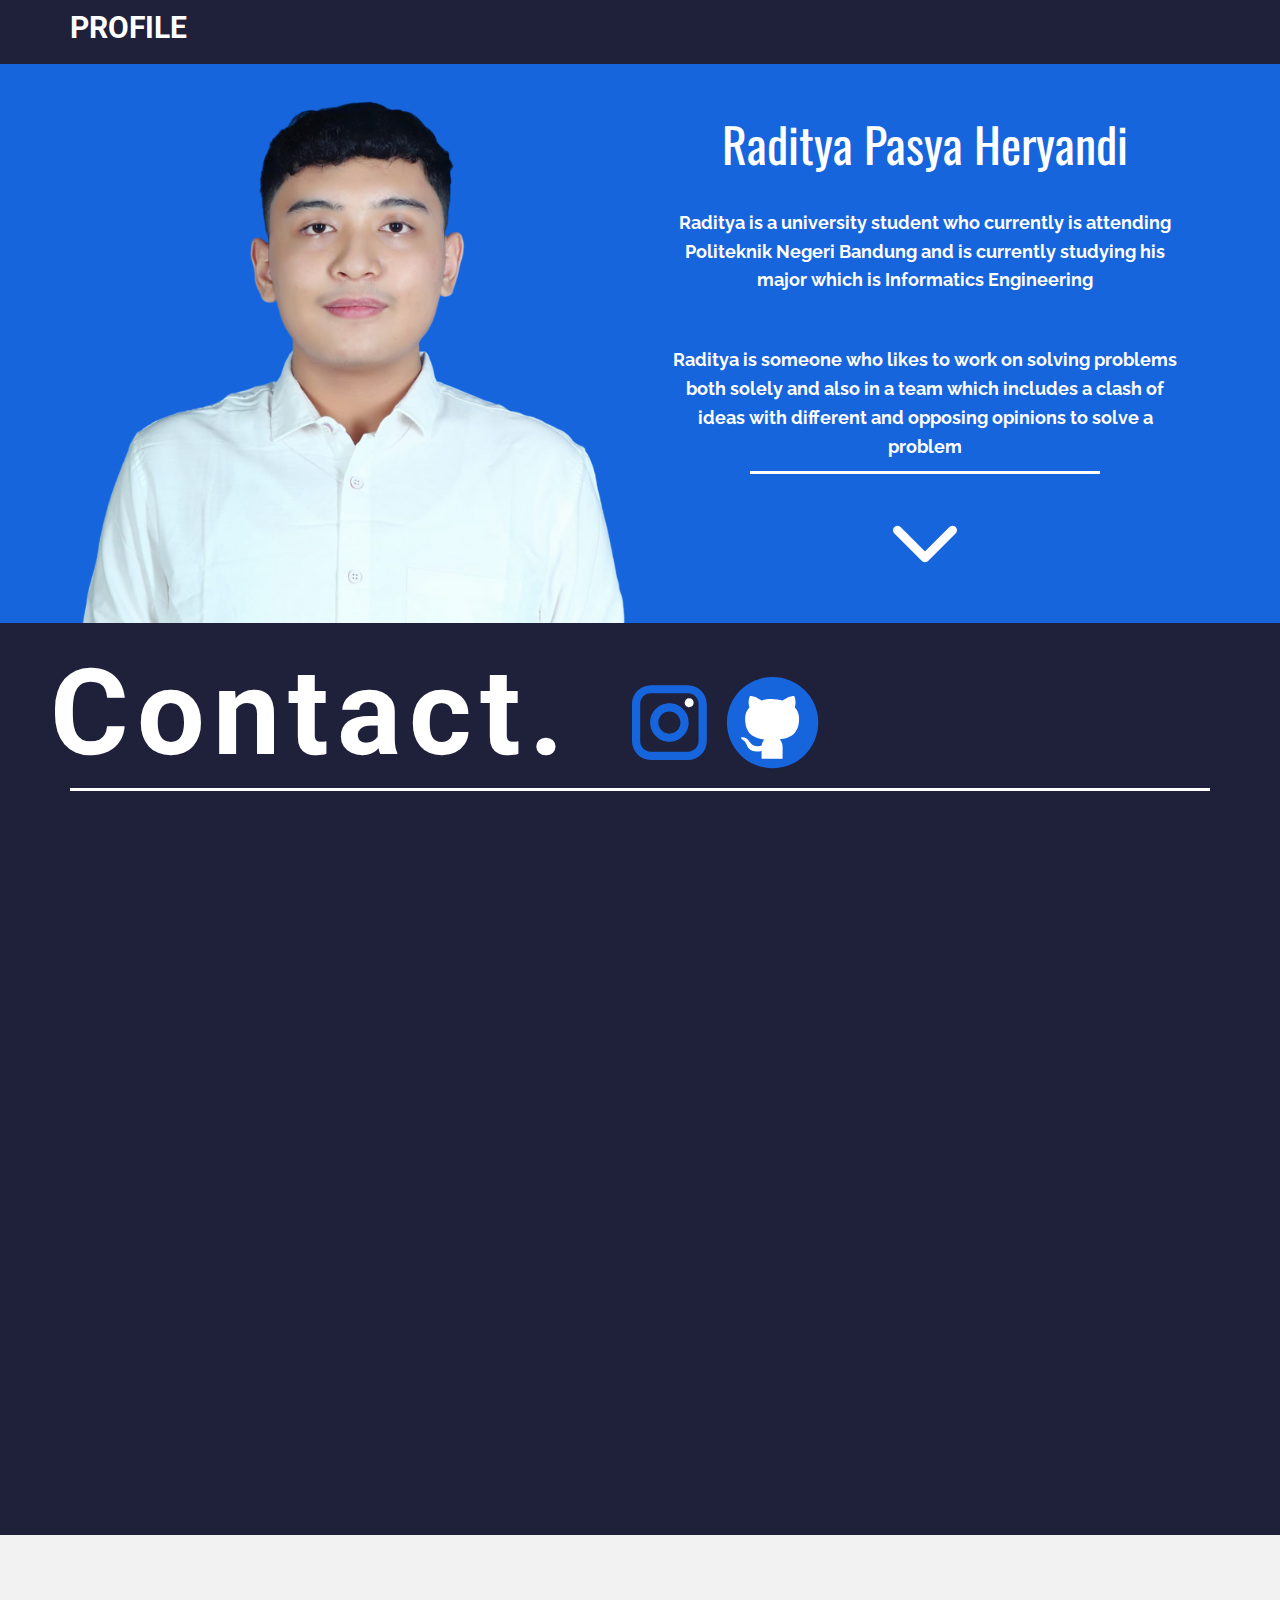
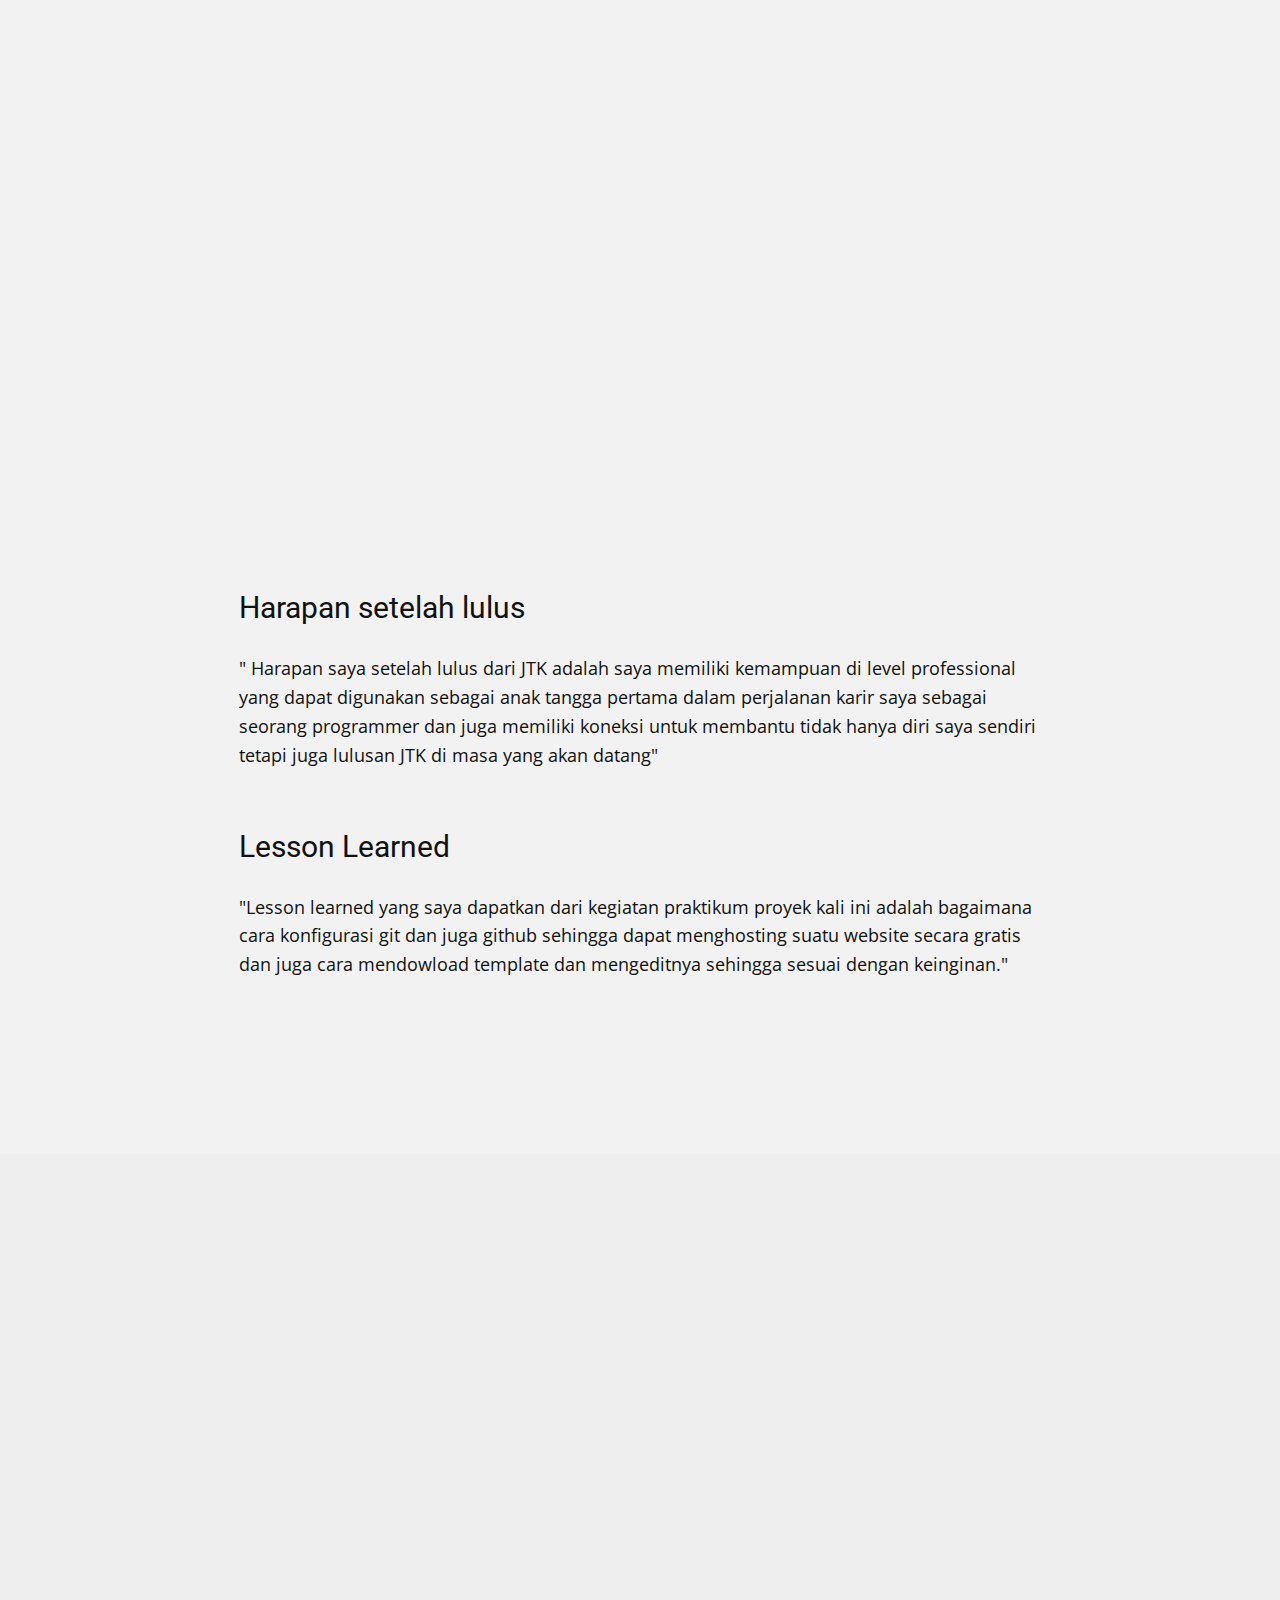
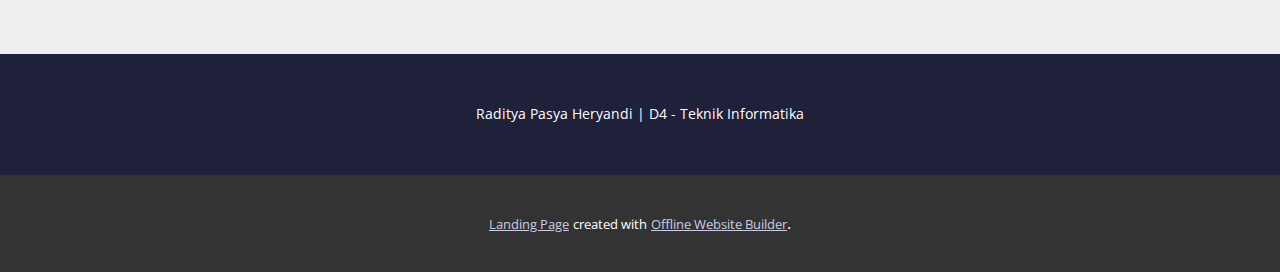
<file: Raditya-PH.html>
<!DOCTYPE html>
<html style="font-size: 16px;">
  <head>
    <meta name="viewport" content="width=device-width, initial-scale=1.0">
    <meta charset="utf-8">
    <meta name="keywords" content="portfolio">
    <meta name="description" content="">
    <meta name="page_type" content="np-template-header-footer-from-plugin">
    <title>Raditya PH</title>
    <link rel="stylesheet" href="nicepage.css" media="screen">
<link rel="stylesheet" href="Raditya-PH.css" media="screen">
    <script class="u-script" type="text/javascript" src="jquery-1.9.1.min.js" defer=""></script>
    <script class="u-script" type="text/javascript" src="nicepage.js" defer=""></script>
    <meta name="generator" content="Nicepage 4.5.5, nicepage.com">
    <link id="u-theme-google-font" rel="stylesheet" href="https://fonts.googleapis.com/css?family=Roboto:100,100i,300,300i,400,400i,500,500i,700,700i,900,900i|Open+Sans:300,300i,400,400i,500,500i,600,600i,700,700i,800,800i">
    <link id="u-page-google-font" rel="stylesheet" href="https://fonts.googleapis.com/css?family=Oswald:200,300,400,500,600,700|Raleway:100,100i,200,200i,300,300i,400,400i,500,500i,600,600i,700,700i,800,800i,900,900i">
    
    
    
    
    
    
    <script type="application/ld+json">{
		"@context": "http://schema.org",
		"@type": "Organization",
		"name": ""
}</script>
    <meta name="theme-color" content="#1f203a">
    <meta property="og:title" content="Raditya PH">
    <meta property="og:type" content="website">
  </head>
  <body class="u-body u-xl-mode"><header class="u-clearfix u-header u-palette-1-base u-header" id="sec-ab9d"><div class="u-clearfix u-sheet u-sheet-1">
        <h3 class="u-headline u-text u-text-1">
          <a href="/">PROFILE</a>
        </h3>
      </div></header>
    <section class="u-align-left u-clearfix u-palette-1-base u-valign-middle u-section-1" id="carousel_2505">
      <div class="u-custom-color-3 u-expanded-width u-shape u-shape-rectangle u-shape-1"></div>
      <div class="u-clearfix u-layout-wrap u-layout-wrap-1">
        <div class="u-layout">
          <div class="u-layout-row">
            <div class="u-container-style u-image u-layout-cell u-right-cell u-size-30 u-image-1" data-image-width="720" data-image-height="1080" data-animation-name="customAnimationIn" data-animation-duration="2500" data-animation-direction="" data-animation-delay="500">
              <div class="u-container-layout u-container-layout-1"></div>
            </div>
            <div class="u-container-style u-layout-cell u-left-cell u-size-30 u-layout-cell-2">
              <div class="u-container-layout u-container-layout-2">
                <h1 class="u-align-center u-custom-font u-font-oswald u-text u-text-1">Raditya Pasya Heryandi</h1>
                <p class="u-align-center u-custom-font u-font-raleway u-text u-text-2">
                  <span style="font-size: 18px;"><b>Raditya is a university student who currently is attending Politeknik Negeri Bandung and is currently studying his major which is Informatics Engineering</b>
                  </span>
                  <br>
                  <br>
                  <br>
                  <span style="font-size: 18px;"><b>Raditya is someone who likes to work on solving problems both solely and also in a team which includes a clash of ideas with different and opposing opinions to solve a problem</b>
                  </span>
                </p>
                <div class="u-border-3 u-border-white u-line u-line-horizontal u-line-1"></div><span class="u-file-icon u-icon u-text-white u-icon-1"><img src="images/1.png" alt=""></span>
              </div>
            </div>
          </div>
        </div>
      </div>
      <h1 class="u-text u-text-body-alt-color u-text-3" data-animation-name="customAnimationIn" data-animation-duration="1000">Contact.</h1>
      <div class="u-social-icons u-spacing-10 u-social-icons-1">
        <a class="u-social-url" title="instagram" target="_blank" href="https://www.instagram.com/raditphr/"><span class="u-icon u-social-icon u-social-instagram u-text-custom-color-3 u-icon-2"><svg class="u-svg-link" preserveAspectRatio="xMidYMin slice" viewBox="0 0 112 112" style=""><use xlink:href="#svg-cbbf"></use></svg><svg class="u-svg-content" viewBox="0 0 112 112" x="0" y="0" id="svg-cbbf"><path fill="currentColor" d="M55.9,32.9c-12.8,0-23.2,10.4-23.2,23.2s10.4,23.2,23.2,23.2s23.2-10.4,23.2-23.2S68.7,32.9,55.9,32.9z
	 M55.9,69.4c-7.4,0-13.3-6-13.3-13.3c-0.1-7.4,6-13.3,13.3-13.3s13.3,6,13.3,13.3C69.3,63.5,63.3,69.4,55.9,69.4z"></path><path fill="#FFFFFF" d="M79.7,26.8c-3,0-5.4,2.5-5.4,5.4s2.5,5.4,5.4,5.4c3,0,5.4-2.5,5.4-5.4S82.7,26.8,79.7,26.8z"></path><path fill="currentColor" d="M78.2,11H33.5C21,11,10.8,21.3,10.8,33.7v44.7c0,12.6,10.2,22.8,22.7,22.8h44.7c12.6,0,22.7-10.2,22.7-22.7
	V33.7C100.8,21.1,90.6,11,78.2,11z M91,78.4c0,7.1-5.8,12.8-12.8,12.8H33.5c-7.1,0-12.8-5.8-12.8-12.8V33.7
	c0-7.1,5.8-12.8,12.8-12.8h44.7c7.1,0,12.8,5.8,12.8,12.8V78.4z"></path></svg></span>
        </a>
        <a class="u-social-url" target="_blank" data-type="Github" title="Github" href="https://github.com/RaditPasya"><span class="u-icon u-social-github u-social-icon u-text-custom-color-3 u-icon-3"><svg class="u-svg-link" preserveAspectRatio="xMidYMin slice" viewBox="0 0 112 112" style=""><use xlink:href="#svg-c22e"></use></svg><svg class="u-svg-content" viewBox="0 0 112 112" x="0" y="0" id="svg-c22e"><circle fill="currentColor" cx="56.1" cy="56.1" r="55"></circle><path fill="#FFFFFF" d="M88,51.3c0-5.5-1.9-10.2-5.3-13.7c0.6-1.3,2.3-6.5-0.5-13.5c0,0-4.2-1.4-14,5.3c-4.1-1.1-8.4-1.7-12.7-1.8
	c-4.3,0-8.7,0.6-12.7,1.8c-9.7-6.6-14-5.3-14-5.3c-2.8,7-1,12.2-0.5,13.5C25,41.2,23,45.7,23,51.3c0,19.6,11.9,23.9,23.3,25.2
	c-1.5,1.3-2.8,3.5-3.2,6.8c-3,1.3-10.2,3.6-14.9-4.3c0,0-2.7-4.9-7.8-5.3c0,0-5-0.1-0.4,3.1c0,0,3.3,1.6,5.6,7.5c0,0,3,9.1,17.2,6
	c0,4.3,0.1,8.3,0.1,9.5h25.2c0-1.7,0.1-7.2,0.1-14c0-4.7-1.7-7.9-3.4-9.4C76,75.2,88,70.9,88,51.3z"></path></svg></span>
        </a>
      </div>
    </section>
    <section class="u-align-left u-clearfix u-palette-1-base u-section-2" id="sec-34ca">
      <div class="u-clearfix u-sheet u-sheet-1">
        <div class="u-border-3 u-border-white u-expanded-width u-line u-line-horizontal u-line-1"></div>
        <div class="u-container-style u-group u-palette-1-base u-group-1" data-animation-name="customAnimationIn" data-animation-duration="1000">
          <div class="u-container-layout u-container-layout-1">
            <h1 class="u-text u-text-body-alt-color u-text-1">Technical Skills</h1>
            <h3 class="u-text u-text-2">"A good craftsman never blames his tools"</h3>
            <ul class="u-text u-text-3">
              <li> Programming language : C and Java</li>
              <li> Programs&nbsp; &nbsp; &nbsp; &nbsp; &nbsp; &nbsp; &nbsp; &nbsp; &nbsp; &nbsp; &nbsp; &nbsp; &nbsp;: Microsoft Word , Microsoft Excel, Clip Studio Paint</li>
              <li>Languages&nbsp; &nbsp; &nbsp; &nbsp; &nbsp; &nbsp; &nbsp; &nbsp; &nbsp; &nbsp; &nbsp; &nbsp;: Indonesian (Mother tongue) , English, Sundanese<br>
              </li>
              <li>Soft Skills&nbsp; &nbsp; &nbsp; &nbsp; &nbsp; &nbsp; &nbsp; &nbsp; &nbsp; &nbsp; &nbsp; &nbsp; &nbsp;: Public speaking</li>
            </ul>
          </div>
        </div>
      </div>
    </section>
    <section class="u-align-center u-clearfix u-grey-5 u-section-3" id="sec-11fa">
      <div class="u-clearfix u-sheet u-sheet-1">
        <div class="u-align-center u-container-style u-group u-group-1" data-animation-name="customAnimationIn" data-animation-duration="1000">
          <div class="u-container-layout">
            <h1 class="u-text u-text-default u-text-1">DRAWING</h1>
            <div class="u-expanded-width u-palette-1-base u-shape u-shape-rectangle u-shape-1"></div>
            <div class="u-shape u-shape-rectangle u-white u-shape-2"></div>
            <div id="carousel-2ceb" data-interval="5000" data-u-ride="carousel" class="u-carousel u-slider u-slider-1">
              <ol class="u-absolute-hcenter u-carousel-indicators u-carousel-indicators-1">
                <li data-u-target="#carousel-2ceb" class="u-active u-custom-color-3" data-u-slide-to="0"></li>
                <li data-u-target="#carousel-2ceb" class="u-custom-color-3" data-u-slide-to="1"></li>
                <li data-u-target="#carousel-2ceb" class="u-custom-color-3" data-u-slide-to="2"></li>
                <li data-u-target="#carousel-2ceb" class="u-custom-color-3" data-u-slide-to="3"></li>
              </ol>
              <div class="u-carousel-inner" role="listbox">
                <div class="u-active u-align-center u-carousel-item u-container-style u-shape-rectangle u-slide">
                  <div class="u-container-layout u-container-layout-2">
                    <img class="u-image u-image-default u-preserve-proportions u-image-1" src="images/pp-removebg-preview.png" alt="" data-image-width="500" data-image-height="500">
                  </div>
                </div>
                <div class="u-align-center u-carousel-item u-container-style u-image u-slide u-image-2" data-image-width="1680" data-image-height="1050">
                  <div class="u-container-layout u-container-layout-3"></div>
                </div>
                <div class="u-carousel-item u-container-style u-image u-slide u-image-3" data-image-width="1280" data-image-height="576">
                  <div class="u-container-layout u-container-layout-4"></div>
                </div>
                <div class="u-carousel-item u-container-style u-image u-slide u-image-4" data-image-width="730" data-image-height="1080">
                  <div class="u-container-layout u-valign-middle u-container-layout-5"></div>
                </div>
              </div>
              <a class="u-absolute-vcenter u-carousel-control u-carousel-control-prev u-icon-circle u-spacing-9 u-white u-carousel-control-1" href="#carousel-2ceb" role="button" data-u-slide="prev">
                <span aria-hidden="true">
                  <svg viewBox="0 0 477.175 477.175"><path d="M145.188,238.575l215.5-215.5c5.3-5.3,5.3-13.8,0-19.1s-13.8-5.3-19.1,0l-225.1,225.1c-5.3,5.3-5.3,13.8,0,19.1l225.1,225
                    c2.6,2.6,6.1,4,9.5,4s6.9-1.3,9.5-4c5.3-5.3,5.3-13.8,0-19.1L145.188,238.575z"></path></svg>
                </span>
                <span class="sr-only">+Previous</span>
              </a>
              <a class="u-absolute-vcenter u-carousel-control u-carousel-control-next u-icon-circle u-spacing-9 u-white u-carousel-control-2" href="#carousel-2ceb" role="button" data-u-slide="next">
                <span aria-hidden="true">
                  <svg viewBox="0 0 477.175 477.175"><path d="M360.731,229.075l-225.1-225.1c-5.3-5.3-13.8-5.3-19.1,0s-5.3,13.8,0,19.1l215.5,215.5l-215.5,215.5
                    c-5.3,5.3-5.3,13.8,0,19.1c2.6,2.6,6.1,4,9.5,4c3.4,0,6.9-1.3,9.5-4l225.1-225.1C365.931,242.875,365.931,234.275,360.731,229.075z"></path></svg>
                </span>
                <span class="sr-only">+Next</span>
              </a>
            </div>
            <p class="u-custom-font u-font-raleway u-text u-text-default u-text-2">One of Raditya's hobbies is drawing and here are 3 of his works.</p>
          </div>
        </div>
      </div>
    </section>
    <section class="u-clearfix u-grey-5 u-section-4" id="sec-90b6">
      <div class="u-clearfix u-sheet u-sheet-1">
        <h3 class="u-align-left u-text u-text-1">Harapan setelah lulus</h3>
        <p class="u-align-left u-text u-text-2">" Harapan saya setelah lulus dari JTK adalah saya memiliki kemampuan di level professional yang dapat digunakan sebagai anak tangga pertama dalam perjalanan karir saya sebagai seorang programmer dan juga memiliki koneksi untuk membantu tidak hanya diri saya sendiri tetapi juga lulusan JTK di masa yang akan datang"</p>
        <h3 class="u-text u-text-3">Lesson Learned</h3>
        <p class="u-text u-text-4">"Lesson learned yang saya dapatkan dari kegiatan praktikum proyek kali ini adalah bagaimana cara konfigurasi git dan juga github sehingga dapat menghosting suatu website secara gratis dan juga cara mendowload template dan mengeditnya sehingga sesuai dengan keinginan."</p>
      </div>
    </section>
    <section class="u-clearfix u-grey-light-2 u-typography-custom-page-typography-12--Map u-section-5" id="sec-5b16">
      <div class="u-clearfix u-sheet u-sheet-1">
        <div class="u-expanded u-grey-light-2 u-map">
          <div class="embed-responsive">
            <iframe class="embed-responsive-item" src="https://www.google.com/maps/embed?pb=!1m18!1m12!1m3!1d3961.153515811438!2d107.57158381434702!3d-6.8722020691489565!2m3!1f0!2f0!3f0!3m2!1i1024!2i768!4f13.1!3m3!1m2!1s0x2e68e420abc30acf%3A0x10569255865460a5!2sPoliteknik%20Negeri%20Bandung!5e0!3m2!1sen!2sid!4v1645416007720!5m2!1sen!2sid" data-map="[base64]"></iframe>
          </div>
        </div>
      </div>
    </section>
    
    
    <footer class="u-align-center u-clearfix u-footer u-palette-1-base u-footer" id="sec-0f65"><div class="u-clearfix u-sheet u-sheet-1">
        <p class="u-small-text u-text u-text-variant u-text-1">Raditya Pasya Heryandi | D4 - Teknik Informatika</p>
      </div></footer>
    <section class="u-backlink u-clearfix u-grey-80">
      <a class="u-link" href="landing-page" target="_blank">
        <span>Landing Page</span>
      </a>
      <p class="u-text">
        <span>created with</span>
      </p>
      <a class="u-link" href="" target="_blank">
        <span>Offline Website Builder</span>
      </a>. 
    </section>
  </body>
</html>
</file>
